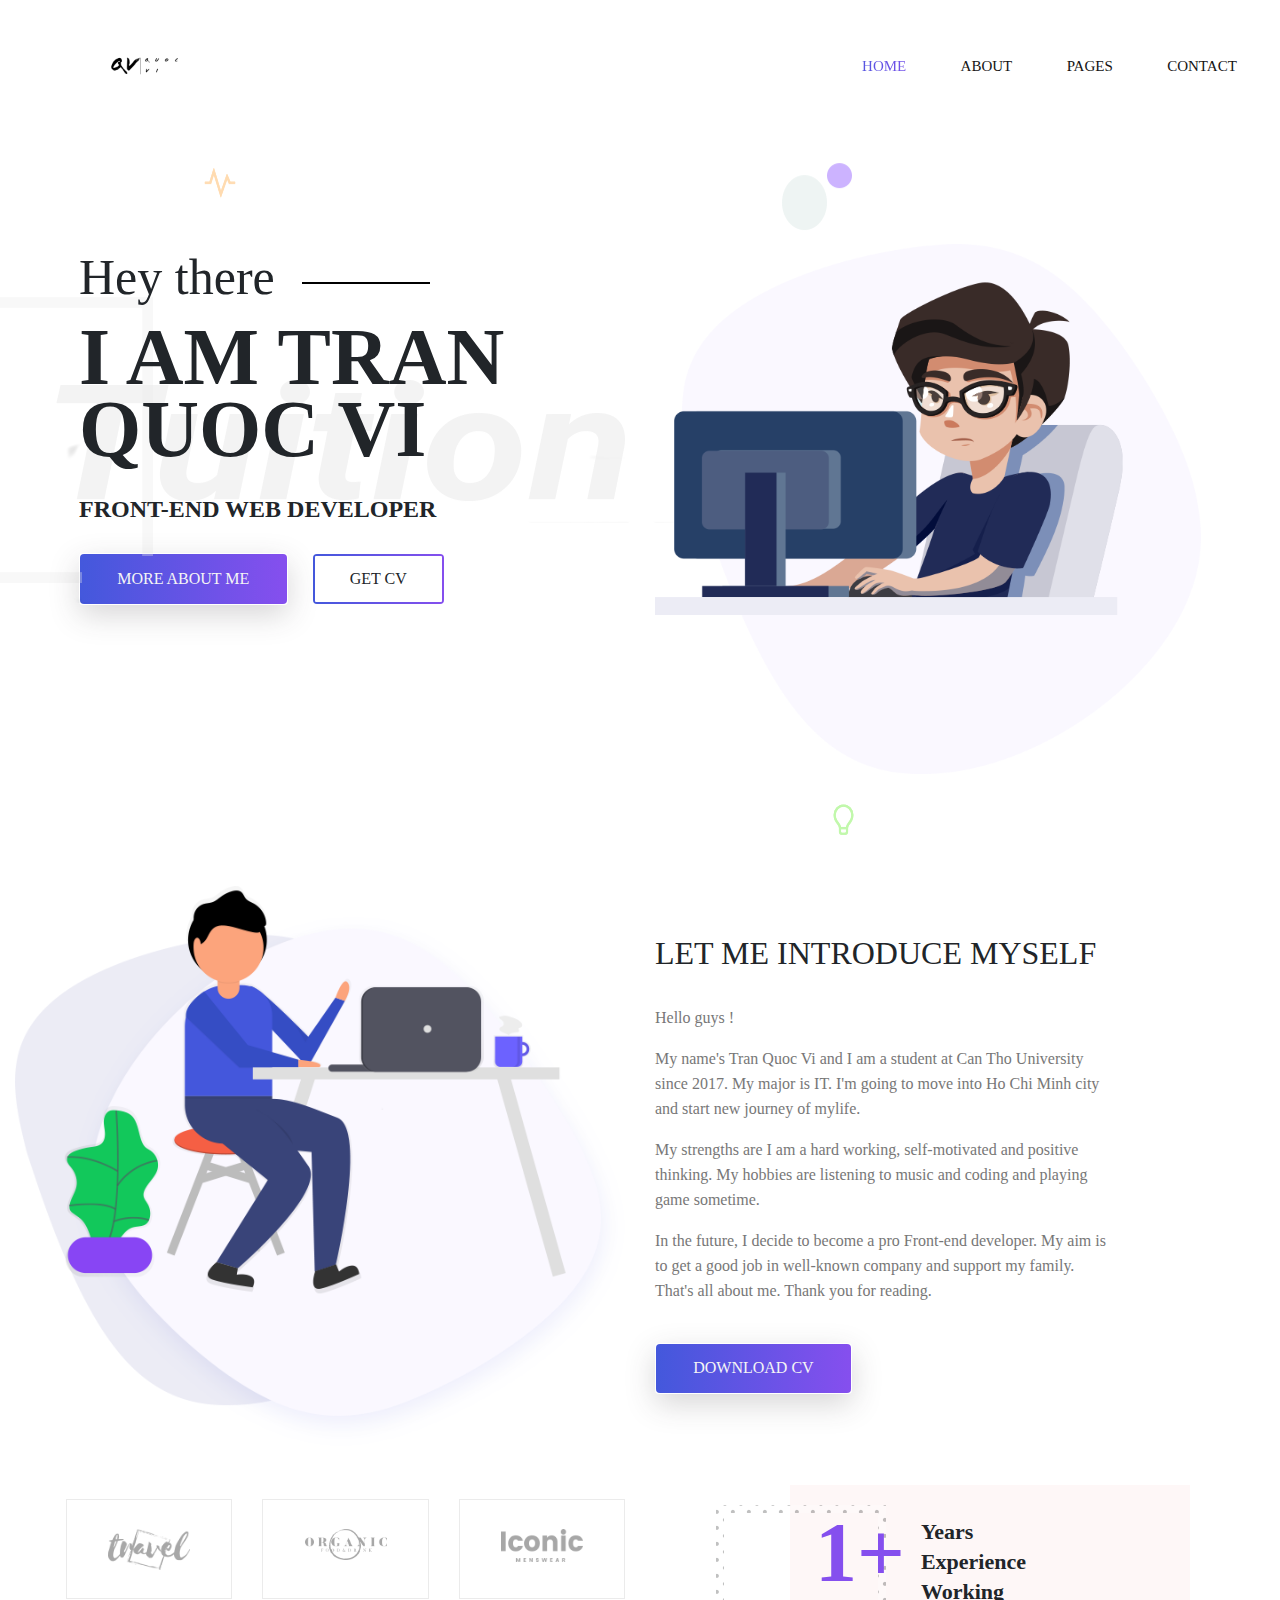
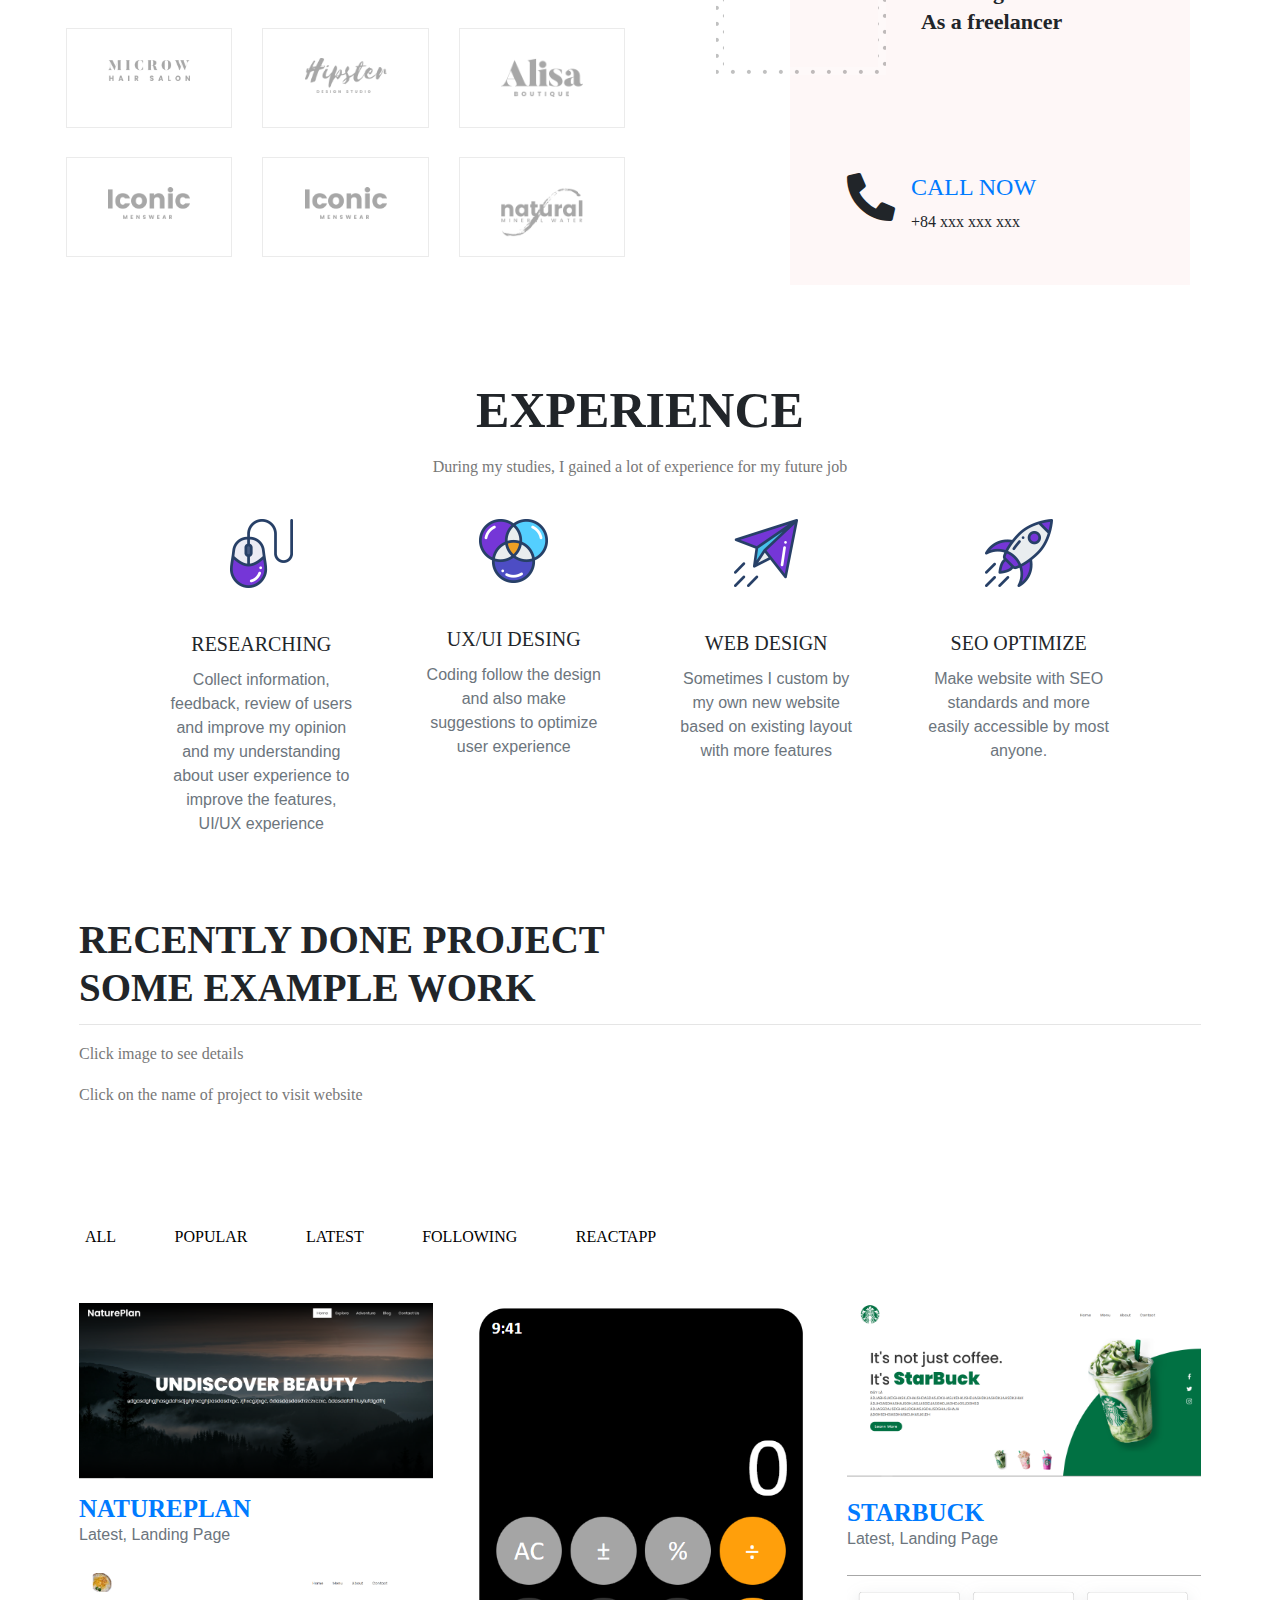
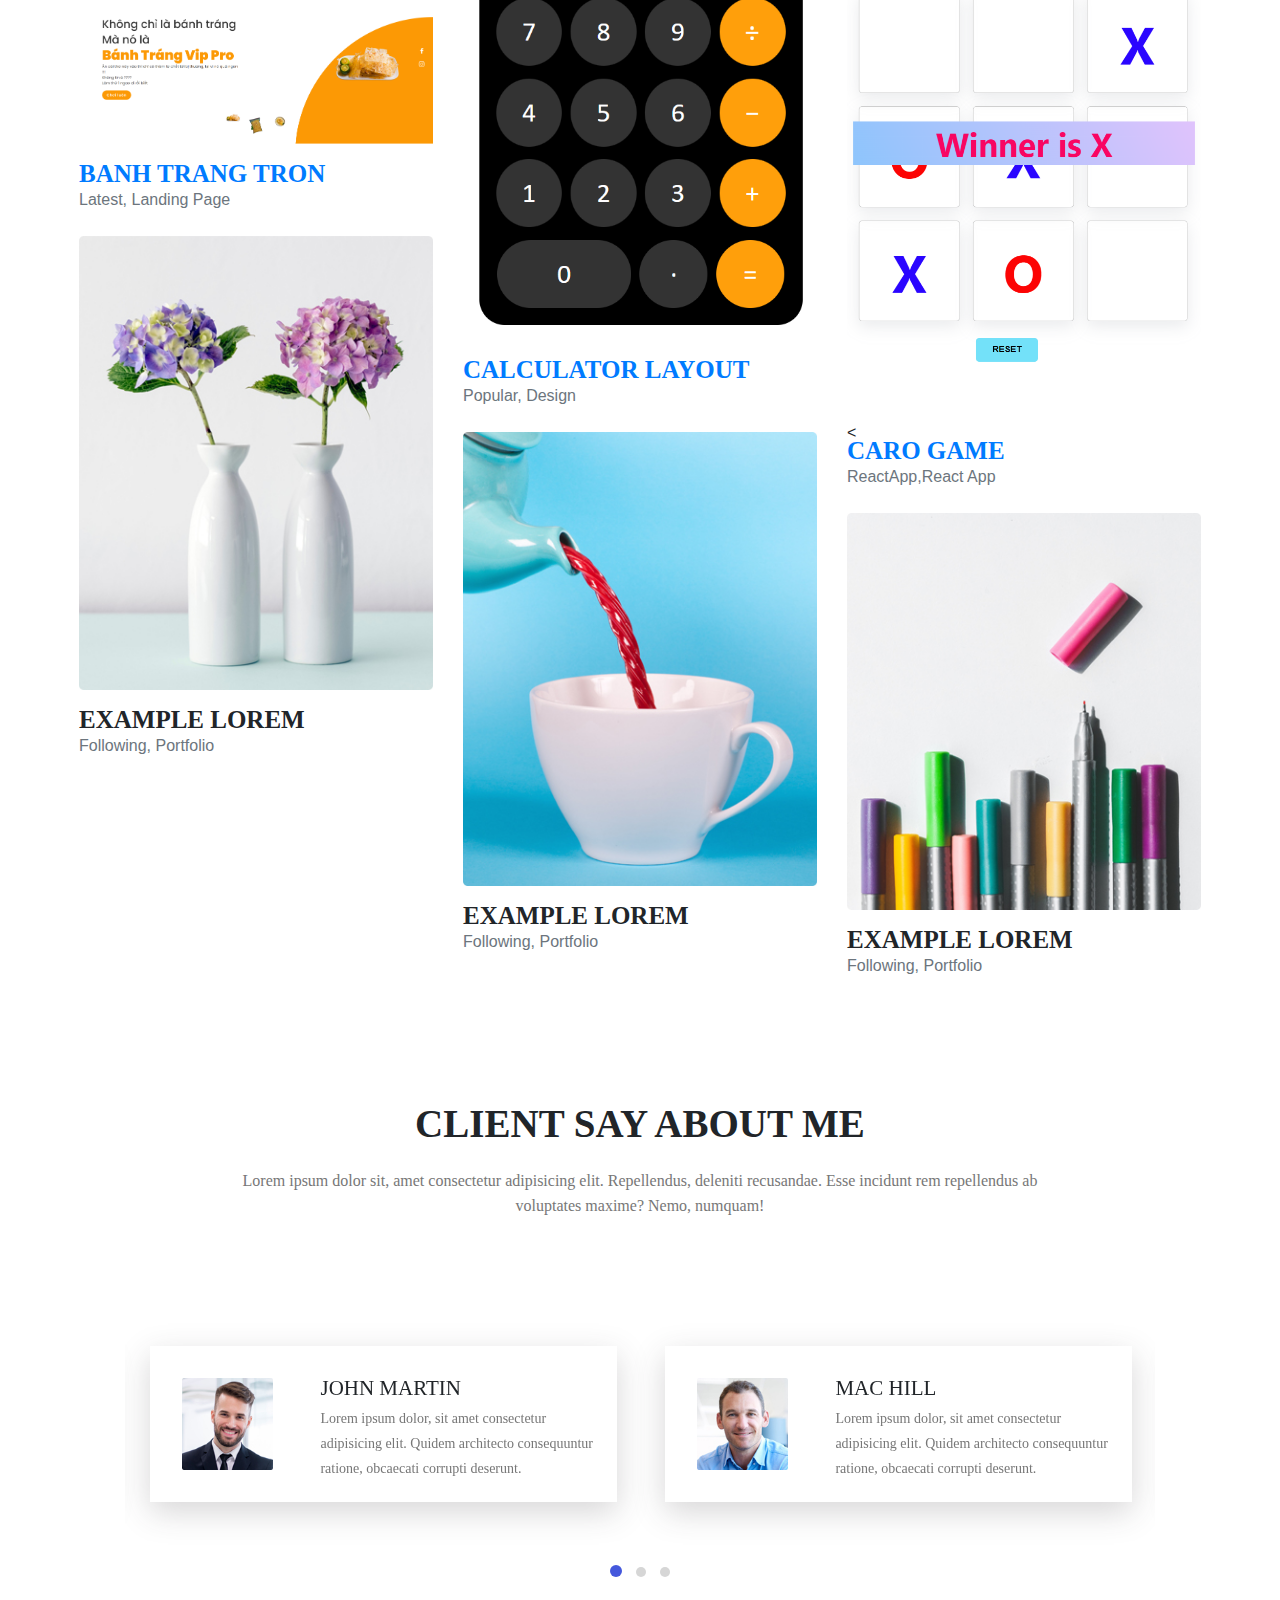
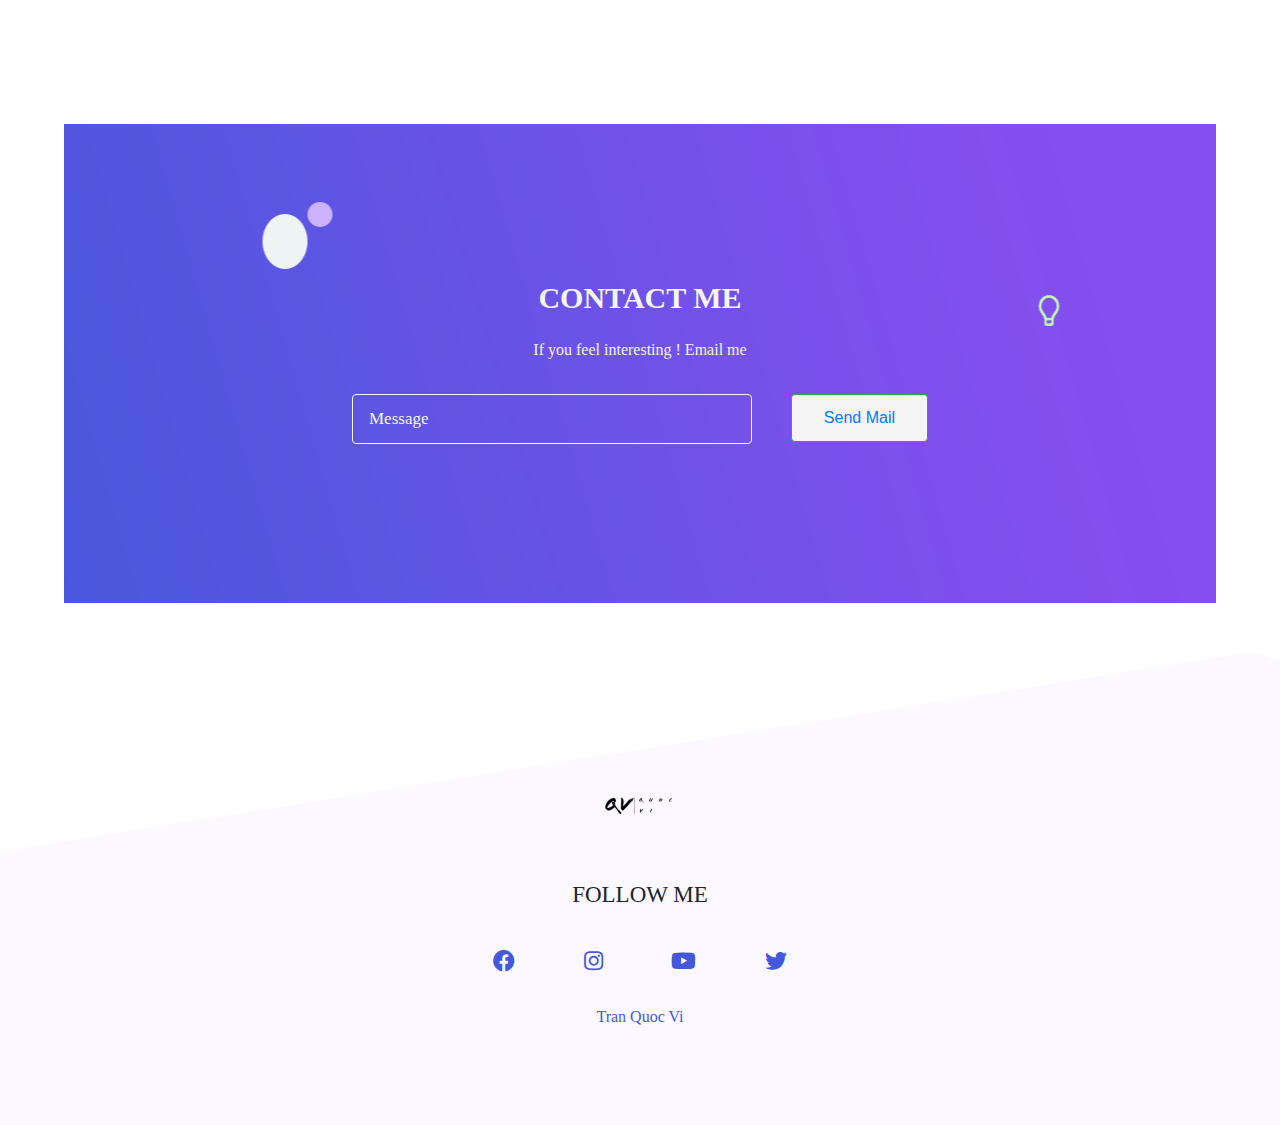
<file: index.html>
<!DOCTYPE html>
<html lang="en">
    <head>
        <meta charset="UTF-8" />
        <meta name="viewport" content="width=device-width, initial-scale=1.0" />
        <meta http-equiv="X-UA-Compatible" content="ie=edge" />
        <title>Portfolio</title>

        <!--  Bootstrap css file  --->
        <link rel="stylesheet" href="css/bootstrap.min.css" type="text/css" />

        <!--  font awesome icons  -->
        <link rel="stylesheet" href="css/all.min.css"  type="text/css"/>

        <!--  Magnific Popup css file  -->
        <link
            rel="stylesheet"
            href="vendor/Magnific-Popup/dist/magnific-popup.css" type="text/css"
        />

        <!--  Owl-carousel css file  -->
        <link
            rel="stylesheet"
            href="vendor/owl-carousel/css/owl.carousel.min.css"
              type="text/css"
        />
        <link
            rel="stylesheet"
            href="vendor/owl-carousel/css/owl.theme.default.min.css" type="text/css"
        />

        <!--  custom css file  -->
        <link rel="stylesheet" href="css/style.css" type="text/css" />

        <!--  Responsive css file  -->
        <link rel="stylesheet" href="css/responsive.css" type="text/css" />
    </head>

    <body>
        <!--  ======================= Start Header Area ============================== -->

        <header class="header_area">
            <div class="main-menu">
                <nav class="navbar navbar-expand-lg navbar-light">
                    <a class="navbar-brand" href="#"
                        ><img src="./img/Namelogo.png" alt="logo"
                    /></a>
                    <button
                        class="navbar-toggler"
                        type="button"
                        data-toggle="collapse"
                        data-target="#navbarNav"
                        aria-controls="navbarNav"
                        aria-expanded="false"
                        aria-label="Toggle navigation"
                    >
                        <span class="navbar-toggler-icon"></span>
                    </button>
                    <div class="collapse navbar-collapse" id="navbarNav">
                        <div class="mr-auto"></div>
                        <ul class="navbar-nav">
                            <li class="nav-item active">
                                <a class="nav-link" href="#"
                                    >Home
                                    <span class="sr-only">(current)</span></a
                                >
                            </li>
                            <li class="nav-item">
                                <a class="nav-link" href="#about-area">about</a>
                            </li>
                            <!-- <li class="nav-item">
                                <a class="nav-link" href=".services-are"
                                    >services</a
                                >
                            </li> -->
                            <!-- <li class="nav-item">
                                <a class="nav-link" href="#">portfolio</a>
                            </li> -->
                            <li class="nav-item">
                                <a class="nav-link" href="#projects-area"
                                    >pages</a
                                >
                            </li>
                            <!-- <li class="nav-item">
                                <a class="nav-link" href="#">blog</a>
                            </li> -->
                            <li class="nav-item">
                                <a class="nav-link" href="#contact-area"
                                    >contact</a
                                >
                            </li>
                        </ul>
                    </div>
                </nav>
            </div>
        </header>

        <!--  ======================= End Header Area ============================== -->

        <!--  ======================= Start Main Area ================================ -->
        <main id="header" class="site-main">
            <!--  ======================= Start Banner Area =======================  -->
            <section class="site-banner">
                <div class="container">
                    <div class="row">
                        <div class="col-lg-6 col-md-12 site-title">
                            <h3 class="title-text">Hey there</h3>
                            <h1 class="title-text text-uppercase">
                                I am Tran Quoc Vi
                            </h1>
                            <h4 class="title-text text-uppercase">
                                Front-end Web Developer
                            </h4>
                            <div class="site-buttons">
                                <div class="d-flex flex-row flex-wrap">
                                    <a href="#about-area">
                                        <button
                                            type="button"
                                            class="btn button primary-button mr-4 text-uppercase startbtn"
                                        >
                                            More about me
                                        </button>
                                    </a>
                                    <a href="./img/TranQuocVi_CV.png" download="TranQuocVi_CV">
                                      <button
                                            type="button"
                                            class="btn button secondary-button text-uppercase"
                                         >
                                            Get cv
                                        </button>
                                    </a>
                                </div>
                            </div>
                        </div>
                        <div class="col-lg-6 col-md-12 banner-image">
                            <img
                                src="./img/banner/banner-image.png"
                                alt="banner-img"
                                class="img-fluid"
                            />
                        </div>
                    </div>
                </div>
            </section>
            <!--  ======================= End Banner Area =======================  -->

            <!--  ========================= About Area ==========================  -->
            <section id="about-area">
                <div class="container-fluid">
                    <div class="row">
                        <div class="col-lg-6 col-md-12">
                            <div class="about-image">
                                <img
                                    src="./img/about-us.png"
                                    alt="About me"
                                    class="img-fluid"
                                    id="aboutimg"
                                />
                            </div>
                        </div>
                        <div class="col-lg-6 col-md-12 about-title">
                            <h2 class="text-uppercase pt-5">
                                <span>Let me</span>
                                <span>introduce</span>
                                <span>myself</span>
                            </h2>
                            <div class="paragraph py-4 w-75">
                                <p class="para">Hello guys !</p>
                                <p class="para">
                                    My name's Tran Quoc Vi and I am a student at
                                    Can Tho University since 2017. My major is
                                    IT. I'm going to move into Ho Chi Minh city
                                    and start new journey of mylife.
                                </p>
                                <p class="para">
                                    My strengths are I am a hard working,
                                    self-motivated and positive thinking. My
                                    hobbies are listening to music and coding
                                    and playing game sometime.
                                </p>
                                <p class="para">
                                    In the future, I decide to become a pro
                                    Front-end developer. My aim is to get a good
                                    job in well-known company and support my
                                    family. That's all about me. Thank you for
                                    reading.
                                </p>
                            </div>
                            <a href="./img/TranQuocVi_CV.png" download="TranQuocVi_CV"> 
                                <button
                                type="button"
                                class="btn button primary-button text-uppercase"
                                >
                                Download cv
                                </button>
                            </a>
                        </div>
                    </div>
                </div>
            </section>

            <!--  ========================= End About Area ==========================  -->

            <!--  ======================== Brand Area ==============================  -->

            <section class="brand-area">
                <div class="container-fluid">
                    <div class="row">
                        <div class="col-xl-6 col-lg-12 col-md-12">
                            <div class="first-row row">
                                <div class="col-lg-4 col-md-6 col-sm-6">
                                    <div class="single-brand">
                                        <img
                                            src="./img/brands/logo1.png"
                                            alt="Brand-1 "
                                        />
                                    </div>
                                </div>
                                <div class="col-lg-4 col-md-6 col-sm-6">
                                    <div class="single-brand">
                                        <img
                                            src="./img/brands/logo2.png"
                                            alt="Brand-2 "
                                        />
                                    </div>
                                </div>
                                <div class="col-lg-4 col-md-6 col-sm-6">
                                    <div class="single-brand">
                                        <img
                                            src="./img/brands/logo3.png"
                                            alt="Brand-3 "
                                        />
                                    </div>
                                </div>
                                <div class="col-lg-4 col-md-6 col-sm-6">
                                    <div class="single-brand">
                                        <img
                                            src="./img/brands/logo4.png"
                                            alt="Brand-4"
                                        />
                                    </div>
                                </div>
                                <div class="col-lg-4 col-md-6 col-sm-6">
                                    <div class="single-brand">
                                        <img
                                            src="./img/brands/logo5.png"
                                            alt="Brand-5 "
                                        />
                                    </div>
                                </div>
                                <div class="col-lg-4 col-md-6 col-sm-6">
                                    <div class="single-brand">
                                        <img
                                            src="./img/brands/logo6.png"
                                            alt="Brand-6"
                                        />
                                    </div>
                                </div>
                                <div class="col-lg-4 col-md-6 col-sm-6">
                                    <div class="single-brand">
                                        <img
                                            src="./img/brands/logo7.png"
                                            alt="Brand-7 "
                                        />
                                    </div>
                                </div>
                                <div class="col-lg-4 col-md-6 col-sm-6">
                                    <div class="single-brand">
                                        <img
                                            src="./img/brands/logo8.png"
                                            alt="Brand-8 "
                                        />
                                    </div>
                                </div>
                                <div class="col-lg-4 col-md-6 col-sm-6">
                                    <div class="single-brand">
                                        <img
                                            src="./img/brands/logo9.png"
                                            alt="Brand-9"
                                        />
                                    </div>
                                </div>
                            </div>
                        </div>
                        <div class="col-xl-6 col-lg-12 col-md-12">
                            <div class="experience-area">
                                <div class="d-flex flex-row years-area">
                                    <h2 class="p-3 years">1+</h2>
                                    <h2>
                                        <span>Years</span>
                                        <span>Experience</span>
                                        <span>Working</span>
                                        <span>As a freelancer</span>
                                    </h2>
                                </div>
                                <div
                                    class="d-flex flex-row flex-wrap call-area"
                                >
                                    <span
                                        ><i
                                            class="fas fa-phone-alt fa-3x px-3"
                                        ></i
                                    ></span>
                                    <div class="call-now">
                                        <a
                                            href="#"
                                            class="text-uppercase h4 font-roboto"
                                            >Call Now</a
                                        >
                                        <span class="font-roboto py-2"
                                            >+84 xxx xxx xxx</span
                                        >
                                    </div>
                                </div>
                                <div class="bg-panel"></div>
                            </div>
                        </div>
                    </div>
                </div>
            </section>

            <!--  ======================== End Brand Area ==============================  -->

            <!--  ====================== Start Services Area =============================  -->

            <section id="services-area">
                <div class="container">
                    <div class="row">
                        <div class="col-lg-12 text-center services-title">
                            <h1 class="text-uppercase title-text">
                                experience
                            </h1>
                            <p class="para">
                                During my studies, I gained a lot of experience
                                for my future job
                            </p>
                        </div>
                    </div>
                    <div class="container services-list">
                        <div class="row">
                            <div class="col-lg-3 col-md-6 col-sm-12">
                                <div class="services">
                                    <div class="sevices-img text-center py-4">
                                        <img
                                            src="./img/services/s1.png"
                                            alt="Services-1"
                                        />
                                    </div>
                                    <div class="card-body text-center">
                                        <h5
                                            class="card-title text-uppercase font-roboto"
                                        >
                                            Researching
                                        </h5>
                                        <p class="card-text text-secondary">
                                            Collect information, feedback,
                                            review of users and improve my
                                            opinion and my understanding about
                                            user experience to improve the
                                            features, UI/UX experience
                                        </p>
                                    </div>
                                </div>
                            </div>
                            <div class="col-lg-3 col-md-6 col-sm-12">
                                <div class="services">
                                    <div class="sevices-img text-center py-4">
                                        <img
                                            src="./img/services/s2.png"
                                            alt="Services-2"
                                        />
                                    </div>
                                    <div class="card-body text-center">
                                        <h5
                                            class="card-title text-uppercase font-roboto"
                                        >
                                            ux/ui desing
                                        </h5>
                                        <p class="card-text text-secondary">
                                            Coding follow the design and also
                                            make suggestions to optimize user
                                            experience
                                        </p>
                                    </div>
                                </div>
                            </div>
                            <div class="col-lg-3 col-md-6 col-sm-12">
                                <div class="services">
                                    <div class="sevices-img text-center py-4">
                                        <img
                                            src="./img/services/s3.png"
                                            alt="Services-3"
                                        />
                                    </div>
                                    <div class="card-body text-center">
                                        <h5
                                            class="card-title text-uppercase font-roboto"
                                        >
                                            web design
                                        </h5>
                                        <p class="card-text text-secondary">
                                            Sometimes I custom by my own new
                                            website based on existing layout
                                            with more features
                                        </p>
                                    </div>
                                </div>
                            </div>
                            <div class="col-lg-3 col-md-6 col-sm-12">
                                <div class="services">
                                    <div class="sevices-img text-center py-4">
                                        <img
                                            src="./img/services/s4.png"
                                            alt="Services-4"
                                        />
                                    </div>
                                    <div class="card-body text-center">
                                        <h5
                                            class="card-title text-uppercase font-roboto"
                                        >
                                            seo optimize
                                        </h5>
                                        <p class="card-text text-secondary">
                                            Make website with SEO standards and
                                            more easily accessible by most
                                            anyone.
                                        </p>
                                    </div>
                                </div>
                            </div>
                        </div>
                    </div>
                </div>
            </section>

            <!--  ====================== End Services Area =============================  -->

            <!--  ======================= Project Area =============================  -->

            <section class="project-area">
                <div class="container">
                    <div class="project-title pb-5">
                        <h1 class="text-uppercase title-h1">
                            Recently Done Project
                        </h1>
                        <h1 class="text-uppercase title-h1">
                            Some Example Work
                        </h1>
                        <hr />
                        <p class="para">Click image to see details</p>
                        <p class="para">
                            Click on the name of project to visit website
                        </p>
                    </div>

                    <div class="button-group">
                        <button
                            type="button"
                            class="active"
                            id="btn1"
                            data-filter="*"
                        >
                            All
                        </button>
                        <button type="button" data-filter=".popular">
                            Popular
                        </button>
                        <button type="button" data-filter=".latest">
                            Latest
                        </button>
                        <button type="button" data-filter=".following">
                            Following
                        </button>
                        <button type="button" data-filter=".react">
                            ReactApp
                        </button>
                    </div>

                    <div class="row grid">
                        <div
                            class="col-lg-4 col-md-6 col-sm-12 element-item latest"
                        >
                            <div class="our-project">
                                <div class="img">
                                    <a
                                        class="test-popup-link"
                                        href="./LinkedPage/Boostrap/images/thumb.png"
                                    >
                                        <img
                                            src="./LinkedPage/Boostrap/images/thumb.png"
                                            alt="portfolio-1"
                                            class="img-fluid"
                                        />
                                    </a>
                                </div>
                                <div class="title py-4">
                                    <a
                                        href="./LinkedPage/Boostrap/index.html"
                                        target="_blank"
                                    >
                                        <h4 class="text-uppercase">
                                            NaturePlan
                                        </h4>
                                        <span class="text-secondary"
                                            >Latest, Landing Page</span
                                        >
                                    </a>
                                </div>
                            </div>
                        </div>
                        <div
                            class="col-lg-4 col-md-6 col-sm-12 element-item popular"
                        >
                            <div class="our-project">
                                <div class="img">
                                    <a
                                        class="test-popup-link"
                                        href="./LinkedPage/Calculator/thumb.png"
                                    >
                                        <img
                                            src="./LinkedPage/Calculator/thumb.png"
                                            alt="portfolio-2"
                                            class="img-fluid"
                                            height="150px"
                                        />
                                    </a>
                                </div>
                                <div class="title py-4">
                                    <a
                                        href="./LinkedPage/Calculator/index.html"
                                        target="_blank"
                                    >
                                        <h4 class="text-uppercase">
                                            Calculator layout
                                        </h4>
                                        <span class="text-secondary"
                                            >Popular, Design</span
                                        >
                                    </a>
                                </div>
                            </div>
                        </div>
                        <div
                            class="col-lg-4 col-md-6 col-sm-12 element-item latest"
                        >
                            <div class="our-project">
                                <div class="img">
                                    <a
                                        class="test-popup-link"
                                        href="./LinkedPage/StarBuck/images/projectthumb.png"
                                    >
                                        <img
                                            src="./LinkedPage/StarBuck/images/projectthumb.png"
                                            alt="portfolio-9"
                                            class="img-fluid"
                                        />
                                    </a>
                                </div>
                                <div class="title py-4">
                                    <a
                                        href="./LinkedPage/StarBuck/index.html"
                                        target="_blank"
                                    >
                                        <h4 class="text-uppercase">StarBuck</h4>
                                        <span class="text-secondary"
                                            >Latest, Landing Page</span
                                        >
                                    </a>
                                </div>
                            </div>
                        </div>
                        <!-- <div
                            class="col-lg-4 col-md-6 col-sm-12 element-item popular"
                        >
                            <div class="our-project">
                                <div class="img">
                                    <a
                                        class="test-popup-link"
                                        href="./img/caro.png"
                                    >
                                        <img
                                            src="./img/caro.png"
                                            alt="portfolio-3"
                                            class="img-fluid"
                                        />
                                    </a>
                                </div>
                                <div class="title py-4">
                                    <a
                                        href="https://saintvi.github.io/cocaro/"
                                        target="_blank"
                                    >
                                        <h4 class="text-uppercase">Ca-ro game (Tic-Tac-Toe)</h4>
                                        <span class="text-secondary"
                                            >ReactApp, React App</span
                                        >
                                    </a>
                                </div>
                            </div>
                        </div> -->
                        <div
                            class="col-lg-4 col-md-6 col-sm-12 element-item latest"
                        >
                            <div class="our-project">
                                <div class="img">
                                    <a
                                        class="test-popup-link"
                                        href="./LinkedPage/BTT/images/thumb.png"
                                    >
                                        <img
                                            src="./LinkedPage/BTT/images/thumb.png"
                                            alt="portfolio-4"
                                            class="img-fluid"
                                        />
                                    </a>
                                </div>
                                <div class="title py-4">
                                    <a
                                        href="./LinkedPage/BTT/html.html"
                                        target="_blank"
                                    >
                                        <h4 class="text-uppercase">
                                            Banh Trang Tron
                                        </h4>
                                        <span class="text-secondary"
                                            >Latest, Landing Page</span
                                        >
                                    </a>
                                </div>
                            </div>
                        </div>
                        <div
                            class="col-lg-4 col-md-6 col-sm-12 element-item react latest"
                        >
                            <div class="our-project">
                                <div class="img">
                                    <a
                                        class="test-popup-link"
                                        href="./img/caro.png"
                                    >
                                        <img
                                            src="./img/caro.png"
                                            alt="portfolio-5"
                                            class="img-fluid"
                                        />
                                    </a>
                                </div>
                                <div class="title py-4">
                                    <<a
                                        href="https://saintvi.github.io/cocaro/"
                                        target="_blank"
                                    >
                                        <h4 class="text-uppercase">
                                            Caro Game
                                        </h4>
                                        <span class="text-secondary"
                                            >ReactApp,React App</span
                                        >
                                    </a>
                                </div>
                            </div>
                        </div>
                        <div
                            class="col-lg-4 col-md-6 col-sm-12 element-item following"
                        >
                            <div class="our-project">
                                <div class="img">
                                    <a
                                        class="test-popup-link"
                                        href="./img/portfolio/p6.jpg"
                                    >
                                        <img
                                            src="./img/portfolio/p6.jpg"
                                            alt="portfolio-6"
                                            class="img-fluid"
                                        />
                                    </a>
                                </div>
                                <div class="title py-4">
                                    <h4 class="text-uppercase">
                                        Example Lorem
                                    </h4>
                                    <span class="text-secondary"
                                        >Following, Portfolio</span
                                    >
                                </div>
                            </div>
                        </div>
                        <div
                            class="col-lg-4 col-md-6 col-sm-12 element-item following"
                        >
                            <div class="our-project">
                                <div class="img">
                                    <a
                                        class="test-popup-link"
                                        href="./img/portfolio/p7.jpg"
                                    >
                                        <img
                                            src="./img/portfolio/p7.jpg"
                                            alt="portfolio-7"
                                            class="img-fluid"
                                        />
                                    </a>
                                </div>
                                <div class="title py-4">
                                    <h4 class="text-uppercase">
                                        Example Lorem
                                    </h4>
                                    <span class="text-secondary"
                                        >Following, Portfolio</span
                                    >
                                </div>
                            </div>
                        </div>
                        <div
                            class="col-lg-4 col-md-6 col-sm-12 element-item following"
                        >
                            <div class="our-project">
                                <div class="img">
                                    <a
                                        class="test-popup-link"
                                        href="./img/portfolio/p8.jpg"
                                    >
                                        <img
                                            src="./img/portfolio/p8.jpg"
                                            alt="portfolio-8"
                                            class="img-fluid"
                                        />
                                    </a>
                                </div>
                                <div class="title py-4">
                                    <h4 class="text-uppercase">
                                        Example Lorem
                                    </h4>
                                    <span class="text-secondary"
                                        >Following, Portfolio</span
                                    >
                                </div>
                            </div>
                        </div>
                    </div>
                </div>
            </section>

            <!--  ======================= End Project Area =============================  -->

            <!--  ======================== About Me Area ==============================  -->

            <section class="about-area">
                <div class="container">
                    <div class="row text-center">
                        <div class="col-12">
                            <div class="about-title">
                                <h1 class="text-uppercase title-h1">
                                    Client Say about me
                                </h1>
                                <p class="para">
                                    Lorem ipsum dolor sit, amet consectetur
                                    adipisicing elit. Repellendus, deleniti
                                    recusandae. Esse incidunt rem repellendus ab
                                    voluptates maxime? Nemo, numquam!
                                </p>
                            </div>
                        </div>
                    </div>
                </div>

                <div class="container carousel py-lg-5">
                    <div class="owl-carousel owl-theme">
                        <div class="client row">
                            <div class="col-lg-4 col-md-12 client-img">
                                <img
                                    src="./img/testimonials/t1.jpg"
                                    alt="img1"
                                    class="img-fluid"
                                />
                            </div>
                            <div class="col-lg-8 col-md-12 about-client">
                                <h4 class="text-uppercase">John Martin</h4>
                                <p class="para">
                                    Lorem ipsum dolor, sit amet consectetur
                                    adipisicing elit. Quidem architecto
                                    consequuntur ratione, obcaecati corrupti
                                    deserunt.
                                </p>
                            </div>
                        </div>
                        <div class="client row">
                            <div class="col-lg-4 col-md-12 client-img">
                                <img
                                    src="./img/testimonials/t2.jpg"
                                    alt="img2"
                                    class="img-fluid"
                                />
                            </div>
                            <div class="col-lg-8 col-md-12 about-client">
                                <h4 class="text-uppercase">Mac Hill</h4>
                                <p class="para">
                                    Lorem ipsum dolor, sit amet consectetur
                                    adipisicing elit. Quidem architecto
                                    consequuntur ratione, obcaecati corrupti
                                    deserunt.
                                </p>
                            </div>
                        </div>
                        <div class="client row">
                            <div class="col-lg-4 col-md-12 client-img">
                                <img
                                    src="./img/testimonials/t1.jpg"
                                    alt="img1"
                                    class="img-fluid"
                                />
                            </div>
                            <div class="col-lg-8 col-md-12 about-client">
                                <h4 class="text-uppercase">John Martin</h4>
                                <p class="para">
                                    Lorem ipsum dolor, sit amet consectetur
                                    adipisicing elit. Quidem architecto
                                    consequuntur ratione, obcaecati corrupti
                                    deserunt.
                                </p>
                            </div>
                        </div>
                        <div class="client row">
                            <div class="col-lg-4 col-md-12 client-img">
                                <img
                                    src="./img/testimonials/t2.jpg"
                                    alt="img2"
                                    class="img-fluid"
                                />
                            </div>
                            <div class="col-lg-8 col-md-12 about-client">
                                <h4 class="text-uppercase">Mac Hill</h4>
                                <p class="para">
                                    Lorem ipsum dolor, sit amet consectetur
                                    adipisicing elit. Quidem architecto
                                    consequuntur ratione, obcaecati corrupti
                                    deserunt.
                                </p>
                            </div>
                        </div>
                        <div class="client row">
                            <div class="col-lg-4 col-md-12 client-img">
                                <img
                                    src="./img/testimonials/t1.jpg"
                                    alt="img1"
                                    class="img-fluid"
                                />
                            </div>
                            <div class="col-lg-8 col-md-12 about-client">
                                <h4 class="text-uppercase">John Martin</h4>
                                <p class="para">
                                    Lorem ipsum dolor, sit amet consectetur
                                    adipisicing elit. Quidem architecto
                                    consequuntur ratione, obcaecati corrupti
                                    deserunt.
                                </p>
                            </div>
                        </div>
                        <div class="client row">
                            <div class="col-lg-4 col-md-12 client-img">
                                <img
                                    src="./img/testimonials/t2.jpg"
                                    alt="img2"
                                    class="img-fluid"
                                />
                            </div>
                            <div class="col-lg-8 col-md-12 about-client">
                                <h4 class="text-uppercase">Mac Hill</h4>
                                <p class="para">
                                    Lorem ipsum dolor, sit amet consectetur
                                    adipisicing elit. Quidem architecto
                                    consequuntur ratione, obcaecati corrupti
                                    deserunt.
                                </p>
                            </div>
                        </div>
                    </div>
                </div>
            </section>

            <!--  ======================== End About Me Area ==============================  -->

            <!--  ========================== Subscribe me Area ============================  -->
            <section id="contact-area">
                <div class="container subscribe">
                    <div class="row">
                        <div class="col-lg-12 text-center subscribe-title">
                            <h4 class="text-uppercase">contact me</h4>
                            <p class="para">
                                If you feel interesting ! Email me
                            </p>
                        </div>
                    </div>
                    <div class="d-sm-flex justify-content-center">
                        <form class="w-50">
                            <div class="row d-flex flex-row flex-wrap">
                                <div class="col input-textbox">
                                    <input
                                        type="text"
                                        id="txtemail"
                                        class="form-control"
                                        placeholder="Message"
                                    />
                                </div>
                                <div class="col">
                                    <div class="btn-submit">
                                        <button
                                            type="submit"
                                            class="btn btn-success float-right"
                                        >
                                            <a href="mailto:saintvi55@gmail.com"
                                                >Send Mail</a
                                            >
                                        </button>
                                    </div>
                                </div>
                            </div>
                        </form>
                    </div>
                </div>
            </section>
            <!--  ========================== End Subscribe me Area ============================  -->
        </main>
        <!--  ======================= End Main Area ================================ -->

        <footer class="footer-area">
            <div class="container">
                <div id="footer">
                    <div class="site-logo text-center py-4">
                        <a href="#header"
                            ><img src="./img/Namelogo.png" alt="logo"
                        /></a>
                    </div>
                    <div class="social text-center">
                        <h5 class="text-uppercase">Follow me</h5>
                        <a
                            href="https://www.facebook.com/valneagain/"
                            target="_blank"
                            ><i class="fab fa-facebook"></i
                        ></a>
                        <a
                            href="https://www.instagram.com/v.isme/"
                            target="_blank"
                            ><i class="fab fa-instagram"></i
                        ></a>
                        <a
                            href="https://www.youtube.com/channel/UCait0I7sU_hjHan7anaR_OA"
                            target="_blank"
                            ><i class="fab fa-youtube"></i
                        ></a>
                        <a href="#footer"><i class="fab fa-twitter"></i></a>
                    </div>
                    <div class="copyrights text-center">
                        <p class="para">
                            <a href="#"
                                ><span style="color: var(--primary-color)"
                                    >Tran Quoc Vi</span
                                ></a
                            >
                        </p>
                    </div>
                </div>
            </div>
        </footer>

        <!--  Jquery js file  -->
        <script src="./js/jquery.3.4.1.js"></script>

        <!--  Bootstrap js file  -->
        <script src="./js/bootstrap.min.js"></script>

        <!--  isotope js library  -->
        <script src="./vendor/isotope/isotope.min.js"></script>

        <!--  Magnific popup script file  -->
        <script src="./vendor/Magnific-Popup/dist/jquery.magnific-popup.min.js"></script>

        <!--  Owl-carousel js file  -->
        <script src="./vendor/owl-carousel/js/owl.carousel.min.js"></script>

        <!--  custom js file  -->
        <script src="./js/main.js"></script>
    </body>
</html>
</file>
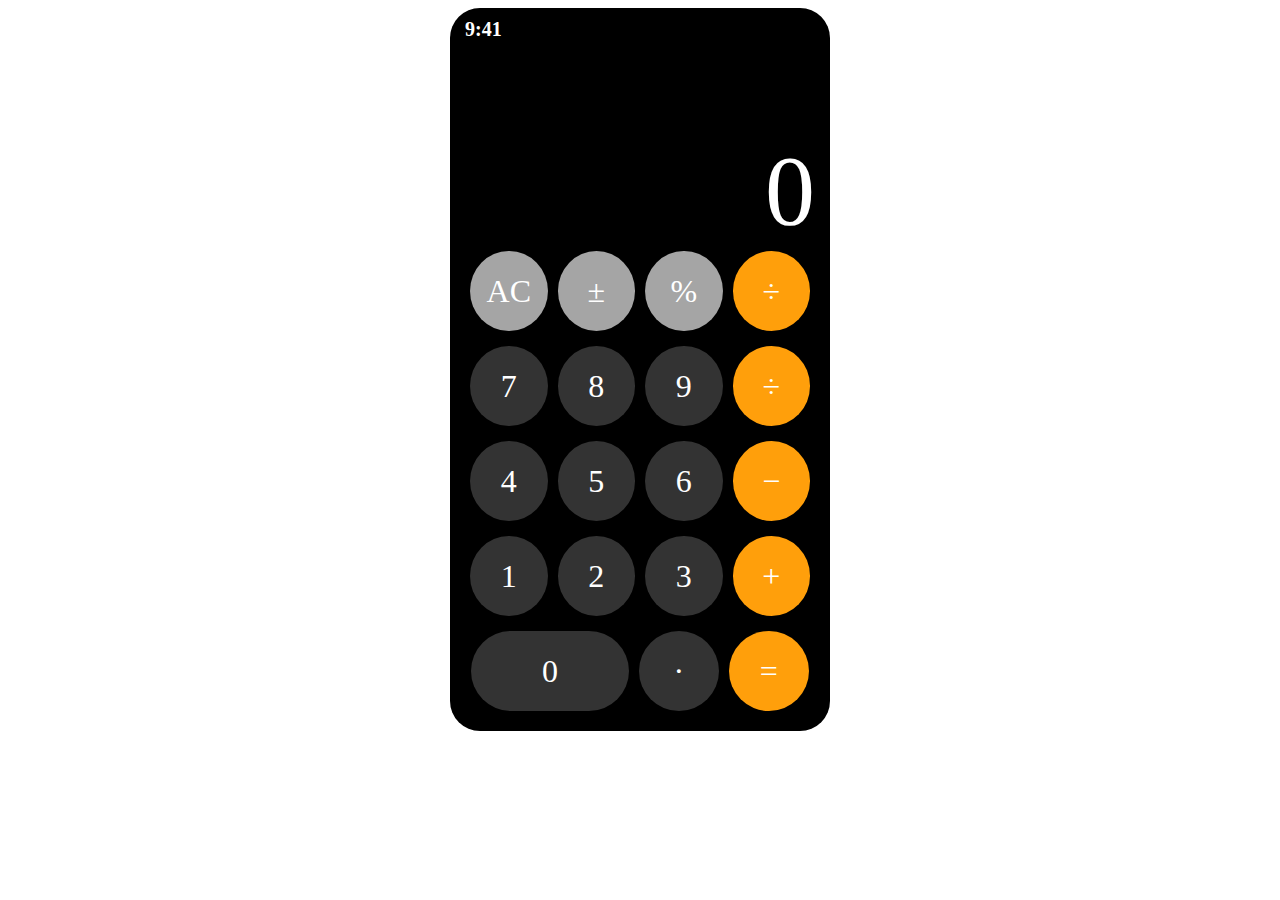
<file: LinkedPage/Calculator/index.html>
<!DOCTYPE html>
<html>
    <head>
        <meta name="viewport" content="width=device-width, initial-scale=1.0">
        <meta charset="utf-8">
        <title>Boostrap</title>
        <link rel="stylesheet" href="./style.css">
    </head>
<body>
    <div class="container">
        <div class="header">
            <div class="header left">9:41</div>
            <div class="header right">
                <div class="signal"><i class="fas fa-signal"></i></div>
                <div class="wifi"><i class="fas fa-wifi"></i></div>
                <div class="battery"><i class="fas fa-battery-full"></i></div>
            </div>
        </div>
        <div class="inputnumber">0</div>
        <div class="calculator">
            <div class="calculator line">
                <div class="line symbol1">AC</div>
                <div class="line symbol1">&#177;</div>
                <div class="line symbol1">&#37;</div>
                <div class="line symbol">&#247;</div>
            </div>
            <div class="calculator line">
                <div class="line number">7</div>
                <div class="line number">8</div>
                <div class="line number">9</div>
                <div class="line symbol">&#247;</div>
            </div>
            <div class="calculator line">
                <div class="line number">4</div>
                <div class="line number">5</div>
                <div class="line number">6</div>
                <div class="line symbol">&#8722;</div>
            </div>
            <div class="calculator line">
                <div class="line number">1</div>
                <div class="line number">2</div>
                <div class="line number">3</div>
                <div class="line symbol">&#x2b;</div>
            </div>
            <div class="calculator line">
                <div class="line number zero">0</div>
                <div class="line number">&#183;</div>
                <div class="line symbol">&#61;</div>
            </div>
        </div>
        <div class="dash"></div>
    </div>
    
</body>
</html>
</file>
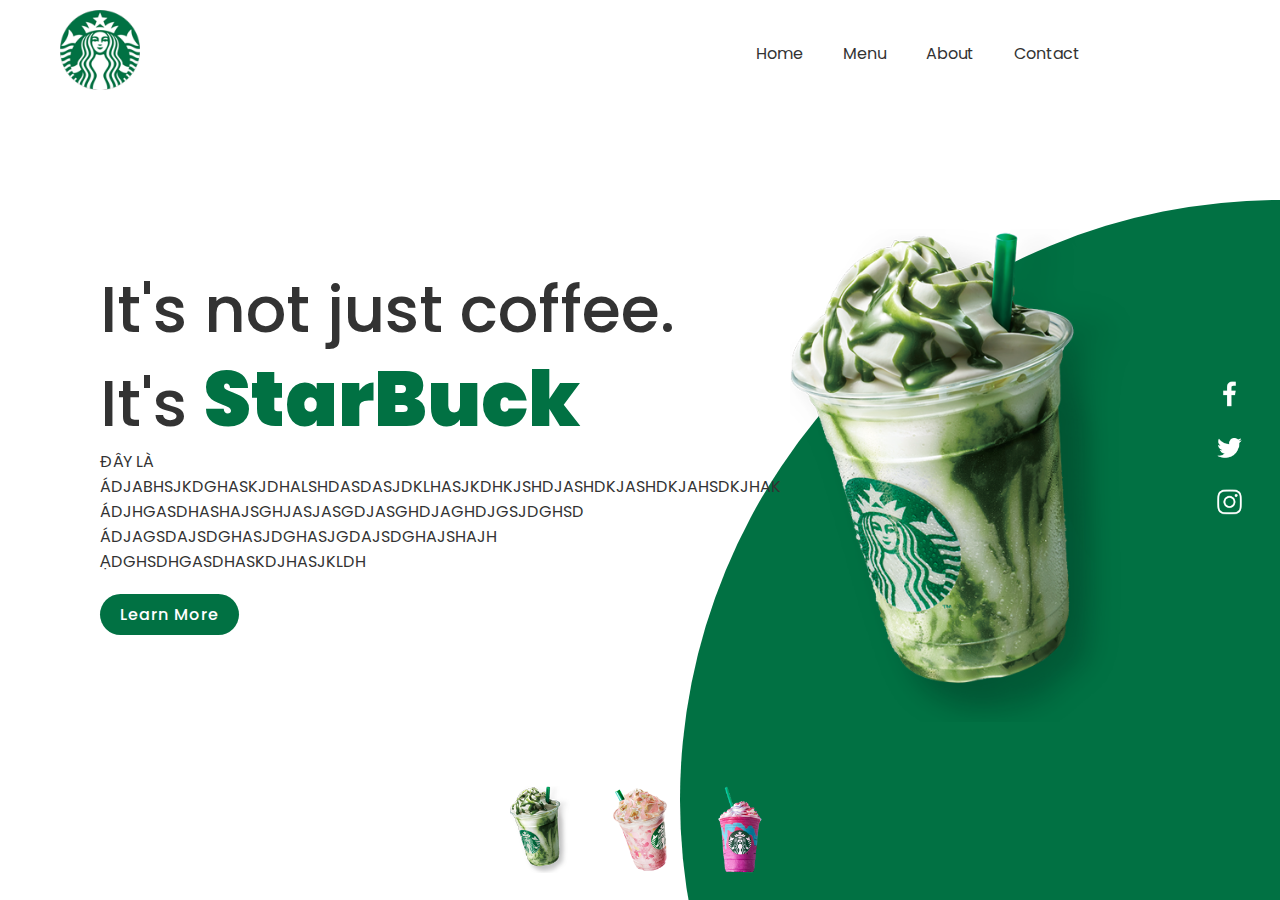
<file: LinkedPage/StarBuck/index.html>
<!DOCTYPE html>
<html lang="en">
<head>
    <meta charset="UTF-8">
    <meta name="viewport" content="width=device-width, initial-scale=1.0">
    <title>StarBuck</title>
    <link rel="stylesheet" href="styles.css"> 
</head>
<body>
     <section>
       <div class="circle"></div>
           <header>
                <a href="#" ><img src="./images/logo.png" class="logo"></a>
                <div class="toggle" onclick="toggleMenu();"></div>
                <ul class="tabmenu">
                    <li><a href="https://www.starbucks.vn/" target="_self">Home</a></li>
                    <li><a href="#">Menu</a></li>
                    <li><a href="#">About</a></li>
                    <li><a href="#">Contact</a></li>
                </ul>
            </header>
            <div class="content">
                <div class="textBox">
                    <h2>It's not just coffee. <br> It's <span>StarBuck</span></h2>
                    <p>
                        ĐÂY LÀ ÁDJABHSJKDGHASKJDHALSHDASDASJDKLHASJKDHKJSHDJASHDKJASHDKJAHSDKJHAK
                        ÁDJHGASDHASHAJSGHJASJASGDJASGHDJAGHDJGSJDGHSD
                        ÁDJAGSDAJSDGHASJDGHASJGDAJSDGHAJSHAJH
                        ẠDGHSDHGASDHASKDJHASJKLDH
                    </p>
                    <a href="https://www.starbucks.vn/" target="blank">Learn More</a>
                </div>
                    <div class="imgBox">
                        <img src="../StarBuck/images/img1.png" class="startbucks">
                    </div>
            </div>
            <ul class="thumb">
                <li><img src="../StarBuck/images/thumb1.png" onclick="imgSlider('../StarBuck/images/img1.png');changeCircleColor('#017143')"></li>
                <li><img src="../StarBuck/images/thumb2.png" onclick="imgSlider('../StarBuck/images/img2.png');changeCircleColor('#eb7495')"></li>
                <li><img src="../StarBuck/images/thumb3.png" onclick="imgSlider('../StarBuck/images/img3.png');changeCircleColor('#d752b1')"></li>
            </ul>
            <ul class="sci">
                <li><a href="https://www.facebook.com/valneagain/" target="blank"><img src="../StarBuck/images/facebook.png"></a></li>
                <li><a href="#"><img src="../StarBuck/images/twitter.png"></a></li>
                <li><a href="#"><img src="../StarBuck/images/instagram.png"></a></li>
            </ul>
    </section>

        <script type="text/javascript">
            function imgSlider(anything){
                document.querySelector('.startbucks').src = anything;
            }
            function changeCircleColor(color){
                const circle = document.querySelector('.circle');
                circle.style.background = color;
            }
            function toggleMenu(){
                var menuToggle = document.querySelector('.toggle');
                var tabmenu = document.querySelector('.tabmenu');
                menuToggle.classList.toggle('active');
                tabmenu.classList.toggle('active')
            }
        </script>

    </body>
</html>
</file>
<file: css/style.css>
/* import fonts from fonts.css file */
@import url(../css/fonts.css);

/* css variables */
@import url(./partials/_variables.css);

/* import global styling */
@import url(./partials/_global.css);

/* start navigation */

.header_area .main-menu .navbar .navbar-brand {
    padding: 0 2rem 0 5rem;
}

.header_area .main-menu .navbar {
    padding: 1rem 20rem;
}
.site-logo a > img,
.navbar-brand > img {
    width: 100px;
    object-fit: cover;
}
.header_area .main-menu .nav-item .nav-link {
    font: normal 500 15px/2px var(--roboto);
    text-transform: uppercase;
    padding: 1.7rem;
    color: var(--title-color);
}

.header_area .main-menu .navbar-nav .active a {
    background: var(--gradient-color);
    -webkit-background-clip: text;
    -webkit-text-fill-color: transparent;
    background-clip: text;
}

.header_area .main-menu .navbar-nav a:hover {
    background: var(--gradient-color);
    -webkit-background-clip: text;
    -webkit-text-fill-color: transparent;
    background-clip: text;
}

/* end navigation */
.site-buttons a {
    color: inherit;
    text-decoration: none;
}
/* Banner Area */

.site-main .site-banner {
    background: url(../img/banner/home-banner.png) no-repeat 0% 50%;
}

.site-main .site-banner .site-title h3 {
    padding-top: 20%;
    font-weight: 500;
}

.site-main .site-banner .site-title h3::after {
    content: " ";
    height: 2px;
    width: 10vw;
    background: black;
    display: inline-block;
    margin-left: 5%;
    transform: translateY(-10px);
}

.site-main .site-banner .site-title h1 {
    font-size: 5rem;
}

.site-main .site-banner .site-title h4 {
    font-size: 1.5rem;
}

.site-main .site-banner .banner-image > img {
    padding: 7rem 0;
    width: 90rem;
}
.site-banner {
    top: 0;
}
/* End Banner Area */

/* Start About Area */

.site-main .about-area {
    padding: 8rem 5rem;
}

.site-main .about-area .about-title h2 > span {
    display: block;
    font: normal bold 49px/ 60px var(--roboto);
    letter-spacing: 21px;
}

.site-main .about-area .about-title .paragraph > p {
    padding: 0.4rem 0;
}

/* End About Area */

/* Start Brand Area */

.site-main .brand-area {
    padding: 1rem 20rem;
    margin-bottom: 4rem;
}

.site-main .brand-area .first-row .col-lg-4 {
    display: flex;
    justify-content: center;
}

.site-main .brand-area .first-row .col-lg-4 > .single-brand {
    border: 1px solid var(--border-color);
    text-align: center;
    padding: 1.8rem 0rem;
    margin: 0.9rem 0;
    width: 180px;
    height: 100px;
    cursor: pointer;
    transition: transform 0.4s ease;
}

.site-main .brand-area .first-row .col-lg-4 > .single-brand > img {
    width: 50%;
}

.site-main .brand-area .first-row .col-lg-4 > .single-brand:hover {
    box-shadow: var(--box-shadow);
    transform: scale(1.1);
}

.site-main .brand-area .first-row .col-lg-4 > .single-brand:hover > img {
    filter: brightness(0.15);
}

.site-main .brand-area .experience-area {
    padding-left: 1rem;
}

.site-main .brand-area .experience-area span {
    display: block;
}

.site-main .brand-area .experience-area .years-area {
    background: url(../img/client-info-bg.png) no-repeat 45px 20px;
    padding: 2rem 0;
    width: 40rem;
    height: 18rem;
    padding-left: 8rem;
    position: relative;
}

.site-main .brand-area .experience-area .bg-panel {
    position: absolute;
    left: -190px;
    top: 0%;
    background: #e029290a;
    width: 400px;
    height: 400px;
    margin-left: 340px;
    z-index: -1;
}

.site-main .brand-area .experience-area .years-area .years {
    font: normal bold 84px/40px var(--roboto);
    color: var(--primary-color2);
    z-index: 2;
}

.site-main .brand-area .experience-area .years-area h2 > span {
    font: normal 600 22px/30px var(--roboto);
}

.site-main .brand-area .experience-area .call-area {
    padding-left: 10rem;
}

/* End Brand Area */

/* Services Area */

.site-main .services-area {
    padding: 7rem 2rem;
}

.site-main .services-area .services-title {
    padding: 0 14rem;
}

.site-main .services-area .services-title h1 {
    font-size: 35px;
}

.site-main > .services-area .services {
    background: rgba(248, 252, 253, 0.973);
    padding: 2rem 0;
    width: 16rem;
    margin: 5rem 0.5rem;
    transition: box-shadow 0.7s ease;
}

.site-main > .services-area .services:hover {
    box-shadow: var(--box-shadow);
}

/* End Services Area */

/* Project Area */

.site-main .project-area {
    padding: 4rem 0;
}

.site-main .project-area .button-group button {
    background: transparent;
    border: none;
    font: normal 500 16px/130px var(--roboto);
    text-transform: uppercase;
}

.site-main .project-area .button-group button + button {
    padding-left: 3rem;
}

.site-main .project-area .grid .our-project > .title h4 {
    font: normal 700 25px/12px var(--roboto);
}

.site-main .project-area .grid .our-project .img a:hover img {
    filter: brightness(1.1) drop-shadow(1px 8px 30px #b1afaf);
}

/* End Project Area */

/* About Me */

.site-main .about-area .about-title p {
    padding: 1rem 7rem;
}

.site-main .about-area .client {
    background: #ffffff10;
    box-shadow: var(--box-shadow);
    margin: 3rem 0rem;
}

.site-main .about-area .client .client-img {
    padding: 2rem;
}

.site-main .about-area .client .about-client {
    padding-top: 2rem;
}

.site-main .about-area .client .about-client h4 {
    font: normal 500 21px/ 20px var(--roboto);
}

.site-main .about-area .client .about-client p {
    font-size: 14px;
}

.site-main .about-area .owl-carousel .owl-item {
    display: flex;
    justify-content: center;
    padding: 0 1.5rem;
}

.site-main .about-area .owl-carousel .owl-dots .owl-dot.active span {
    background: var(--primary-color);
    width: 12px;
    height: 12px;
}

/* End About Me */

/* Contact me */

.site-main #contact-area .subscribe {
    background: url(../img/subscribe-bg.png) no-repeat;
    padding: 10rem 0;
    margin: 3rem auto;
    background-position: center;
}

.site-main #contact-area .subscribe .subscribe-title h4 {
    font: normal 700 30px/ 30px var(--roboto);
    color: whitesmoke;
}

.site-main #contact-area .subscribe .subscribe-title p {
    color: whitesmoke;
    padding: 1rem 4rem;
}

.site-main #contact-area .subscribe form .input-textbox input {
    width: 400px;
    padding: 1.5rem 1rem;
    border: 1px solid whitesmoke;
    background: transparent;
    color: white;
    font: normal 500 17px/20px var(--roboto);
}

.site-main #contact-area .subscribe form .input-textbox input::placeholder {
    color: whitesmoke;
}

.site-main #contact-area .subscribe form .btn-submit button {
    background: whitesmoke;
    color: #000;
    padding: 0.7rem 2rem;
}

/* End subscribe me */

/* Footer Area */

footer.footer-area {
    padding: 5rem 0;
    background: url(../img/footer-bg.png) no-repeat;
}

footer.footer-area .social h5 {
    font: normal 500 23px/ 30px var(--roboto);
}

footer.footer-area .social a > i {
    font-size: 22px;
    padding: 2rem;
    color: var(--primary-color);
}

footer.footer-area .social a:hover > i {
    color: var(--primary-color);
}

/* End Footer */
</file>
<file: css/responsive.css>
/* if the viewport is equal to 340px or less than that */ 
@media only screen and (max-width: 340px){
    .header_area .main-menu .navbar,
    .header_area .main-menu .navbar .navbar-brand,
    .site-main .subscribe-us-area .subscribe .subscribe-title,
    .site-main .subscribe-us-area .subscribe .subscribe-title p, h4,
    .site-main .services-area,
    .site-main .subscribe-us-area .subscribe
    {
        padding: 2%;
        margin: 0%;
    }

    .site-main .site-banner .site-title h1{
        font-size: 41px;
    }

    .site-main .subscribe-us-area .subscribe form .input-textbox input{
        width: 15rem    !important;
    }

    .site-main > .services-area .services{
        width: 13rem;
    }

}


/* if the viewport is equal to 340px or less than that */ 
@media only screen and (max-width: 792px){
    .site-main .about-area .about-title h2 > span{
        font-size: 31px;
        letter-spacing: 10px;
    }

    .site-main .brand-area .experience-area .years-area{
        padding-left: 1%;
        width: 49%;
    }

    .site-main .brand-area .experience-area .bg-panel{
        margin-left: 30%;
        width: 80%;   
    }

    .site-main .brand-area .experience-area .call-area{
        padding-left: 3%;
    }

    .site-main .project-area .button-group button{
        font: normal 500 18px/40px var(--roboto);
    }

    .site-main .about-area .about-title p{
        padding: 0%;
    }

    .site-main .subscribe-us-area .subscribe form .input-textbox input{
        width: 20rem;
        margin: 5%;
    }
}



/* if the viewport is equal to 1910px or less than that */ 
@media only screen and (max-width: 1910px){
    .header_area .main-menu .navbar{
        padding: 1rem;
    }

    .container{
        max-width: 90%;
    }

    .site-main .brand-area,
    .site-main .services-area .services-title,
    .site-main .about-area{
        padding: 3% 4%;
    }


}
</file>
<file: LinkedPage/Calculator/style.css>
.container {
    display: flex;
    flex-direction: column;
    background-color: black;
    color: white;
    width: 360px;
    margin: auto;
    padding:10px;
    font-family: calibri;
    text-align: center;
    border-radius: 30px;
}

.header {
    display: flex;
    justify-content: space-between;
    width: 100%;
    font-size: 20px;
    margin: auto

}
.left {
    font-weight: bold;
    margin:auto 5px;
}
.right {
    display: flex;
    width: 35%;
    margin:auto 5px;
}
.inputnumber {
    margin: auto;
    font-size: 100px;
    float: left;
    margin-right: 5px;
    height:200px;
    line-height:300px;
    
    
}
.line {
    display: flex;
    margin:5px;
    font-size: xx-large;
    justify-content: center;
    
    
    
}
.number{
   
    border-radius: 50%;
    width: 80px;
    height:80px;
    background-color: #333333;
    line-height: 80px;
   
    
}
.symbol{
    
    width: 80px;
    height:80px;
    background-color: #ff9f0b;
    border-radius: 50%;
    line-height: 80px;
  
}
.symbol1 {
    
    border-radius: 50%;
    width: 80px;
    height:80px;
    background-color: #a5a5a5;
    line-height: 80px;
    
}
.zero {
   
    width: 45%;
    border-radius: 40px;
    float: left;
    height:80px;
}
</file>
<file: LinkedPage/StarBuck/styles.css>
@import url('https://fonts.googleapis.com/css?family=Poppins:200,300,400,500,600,700,800,900&display=swap');
*
{
    margin: 0;
    padding: 0;
    box-sizing: border-box;
    font-family: 'Poppins', sans-serif;
}
section
{
    position: relative;
    width: 100%;
    min-height: 100vh;
    padding: 100px;
    display: flex;
    justify-content: space-between;
    align-items: center;
    background: #fff;
}
header
{
    position: absolute;
    top: 0;
    left: 0;
    width: 100%;
    padding: 20 px 100px;
    display: flex;
    justify-content: space-between;
    align-items: center;
}
header .logo
{
    position: relative;
    max-width: 80px;
    margin: 10px 0 10px 60px;
}
header ul
{
    position: relative;
    display: flex;
    margin: 10px 200px 10px 0;
}
header ul.tabmenu.active
{
    position: fixed;
    top: 0;
    left: 0;
    width: 100%;
    height: 100%;
    display: flex;
    justify-content: center;
    align-items: center;
    flex-direction: column;
    background: #fff;
    z-index: 10;
}
header ul a:hover
{
    color:red;
}
header ul li
{
    list-style: none;
}
header ul li a
{
    display: inline-block;
    color: #333;
    font-weight: 400 ;
    margin-left: 40px;
    text-decoration: none;
}
.content
{
    position: relative;
    width: 100%;
    display: flex;
    justify-content: space-between;
    align-items: center;
}

.content .textBox
{
    position: relative;
    max-width: 600px;
}
.content .textBox h2
{
    color:#333;
    font-size: 4em;
    line-height: 1.4em;
    font-weight: 500;
}
.content .textBox h2 span
{
    color:#017143;
    font-size: 1.2em;
    font-weight:  900;
}
.content .textBox p 
{
    color: #333;
}
.content .textBox a
{
    display: inline-block;
    margin-top: 20px;
    padding: 8px 20px;
    background: #017143;
    color: #fff;
    border-radius: 40px;
    font-weight: 500;
    letter-spacing: 1px;
    text-decoration: none;
}
.content .textBox a:hover
{
    background: black;
}
.content .imgBox
{
    width: 600px;
    display: flex;
    justify-content: flex-end;
    padding-right: 50px;
    margin-top: 50px;
}
.content .imgBox img
{
    max-width: 340px ;
}
.thumb
{
    position: absolute;
    left:50%;
    bottom: 20px;
    transform: translateX(-50%);
    display: flex;
}
.thumb li
{
    list-style: none;
    display: inline-block;
    margin: 0 20px;
    cursor: pointer;
    transition: 0.5s;
}
.thumb li:hover
{
    transform: translateY(-15px);
}
.thumb li img
{
    max-width: 60px;
}
.sci
{
    position: absolute;
    top: 50%;
    right: 30px;
    transform: translateY(-50%);
    display: flex;
    justify-content: center;
    align-items: center;
    flex-direction: column;
}
.sci li
{
    list-style: none;
}
.sci li a
{
    display: inline-block;
    margin: 5px 0;
    transform: scale(0.6);
    filter: invert(1);
}
.circle
{
    position: absolute;
    top: 0;
    left:0;
    width: 100%;
    height: 100%;
    background: #017143;
    clip-path: circle(600px at right 800px);
}
@media (max-width:991px)
{
    header
    {
        padding: 20px;
    }
    header .logo
    {
        max-width: 60px;
    }
    header ul
    {
        display: none;
    }
    .toggle
    {
        position: relative;
        width: 40px;
        height: 40px;
        cursor: pointer;
        background: url(../StarBuck/images/menu.png);
        background-size: 40px;
        background-repeat: no-repeat;
        background-position: center;
        z-index: 11;
    }
    .toggle.active
    {
        position: fixed;
        right: 20px;
        background: url(https://cdn.iconscout.com/icon/free/png-256/close-1912235-1617704.png);
        background-size: 40px;
        background-position:center;
        background-repeat: no-repeat;
    }
    section
    {
        padding: 20px 20px 120px;
    }
    .content
    {
        flex-direction: column;
        margin-top: 100px;
    }
    .content .textBox h2
    {
        font-size: 2.5em;
        margin-bottom: 20px;
    }
    .content .textBox
    {
        max-width: 100%;
    }
    .content .imgBox
    {
        max-width: 100%;
        justify-content: center;
    }
    .content .imgBox img
    {
        max-width: 250px;
    }
    .circle
    {
        clip-path: circle(400px at center bottom);
    }
    .thumb li img 
    {
        max-width: 45px;
    }
    .sci
    {
        background: #017143;
        right: 0;
        width: 50px;
        border-top-left-radius: 10px;
        border-bottom-left-radius: 10px;
    }
    header ul li a
    {
        font-size: 1.5em;
        font-weight: 400 ;
        margin: 20px 0;
        text-decoration: none;
    }
}
</file>
